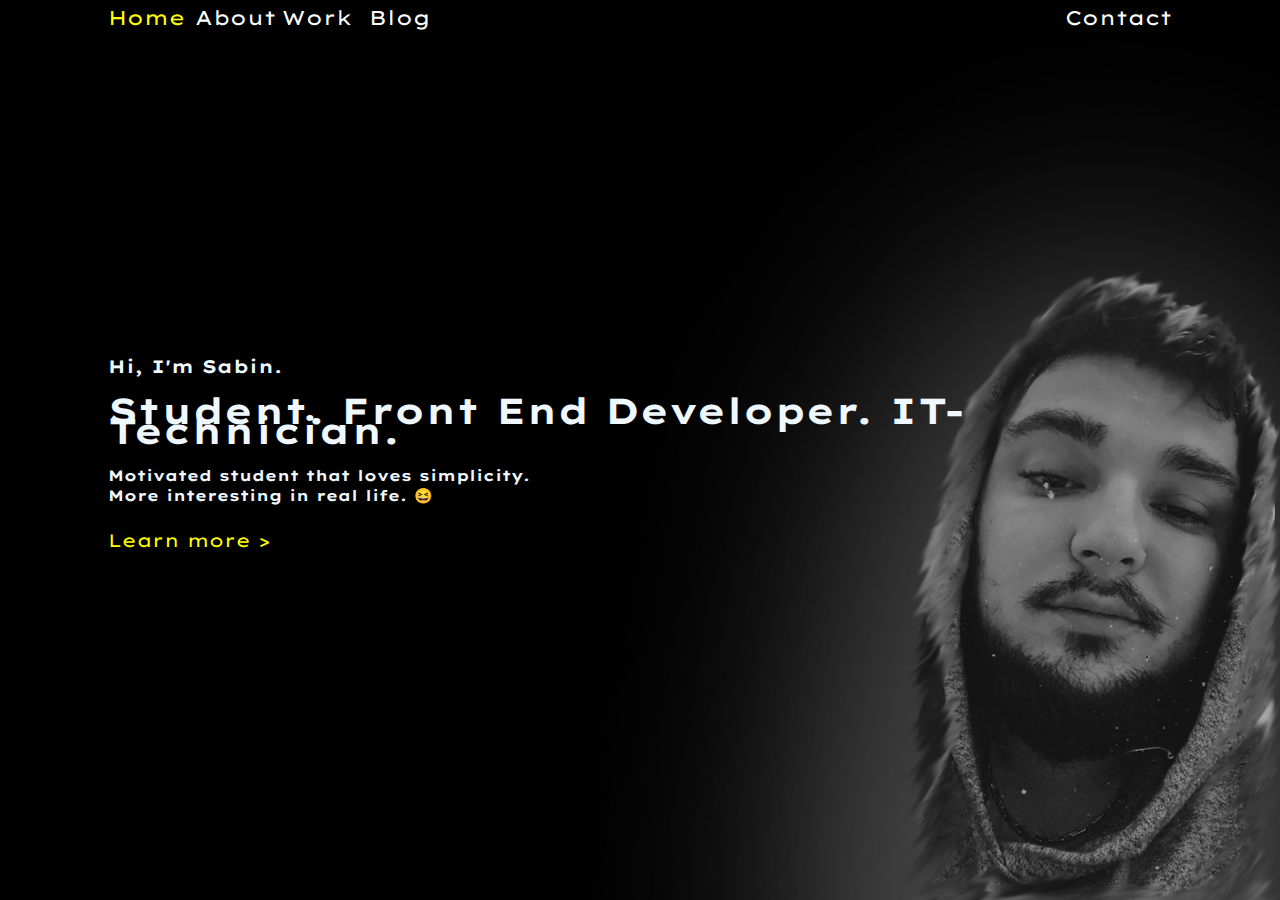
<file: index.html>
<!DOCTYPE html>
<html lang="en">
<head>
    <meta charset="UTF-8">
    <meta name="viewport" content="width=device-width, initial-scale=1.0">
    <title>Document</title>
    <link rel="stylesheet" href="/Resources/style.css">
    <link rel="preconnect" href="https://fonts.gstatic.com">
    <link href="https://fonts.googleapis.com/css2?family=Lexend+Mega&display=swap" rel="stylesheet">    
</head>
<body>
    <header>
        <nav>
            <a href="/index.html" class="Home" style="text-decoration: none; color: yellow;">Home</a>
            <a href="/about.html" class="About" style="text-decoration: none; color: white;">About</a>
            <a href="/work.html" class="Work" style="text-decoration: none; color: white;">Work</a>
            <a href="/blog.html" class="Blog" style="text-decoration: none; color: white;">Blog</a>
            <a href="/contact.html" class="Contact" style="text-decoration: none; color: white;">Contact</a>
        </nav>
    </header>
    <main>
        <article>
            <h4>Hi, I'm Sabin.</h4>
            <h1>Student. Front End Developer. IT-Technician.</h1>
            <h5>Motivated student that loves simplicity. <br>More interesting in real life. 😆</h5>     
            <a href="/about.html" class="about" style="text-decoration: none; color: yellow;">Learn more ></a>
        </article>
    </main>
</body>
</html>
</file>
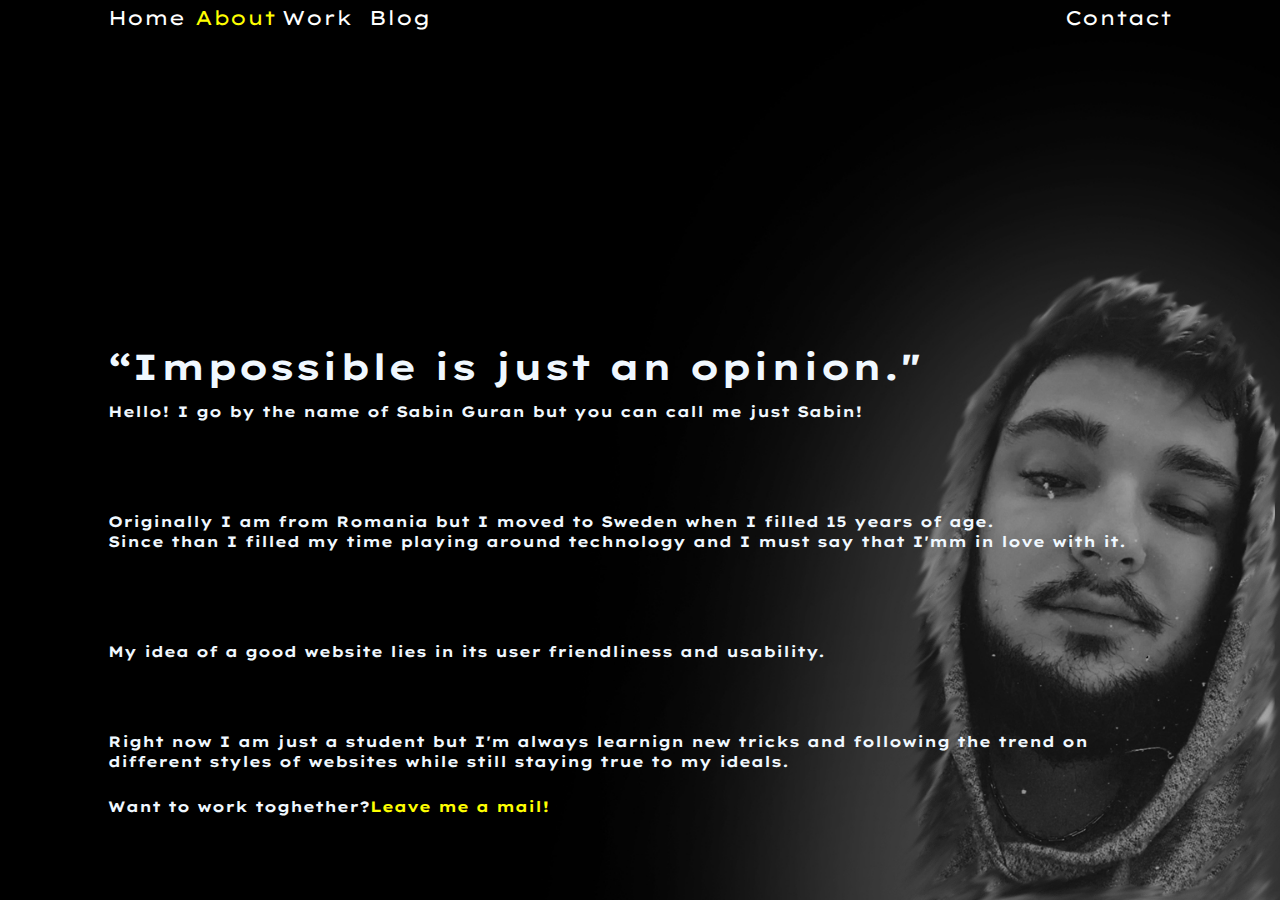
<file: about.html>
<!DOCTYPE html>
<html lang="en">
<head>
    <meta charset="UTF-8">
    <meta name="viewport" content="width=device-width, initial-scale=1.0">
    <title>Document</title>
    <link rel="stylesheet" href="/Resources/style.css">
    <link rel="preconnect" href="https://fonts.gstatic.com">
    <link href="https://fonts.googleapis.com/css2?family=Lexend+Mega&display=swap" rel="stylesheet">    
</head>
<body>
    <header>
        <nav>
            <a href="/index.html" class="Home" style="text-decoration: none; color: white;">Home</a>
            <a href="/about.html" class="About" style="text-decoration: none; color: yellow;">About</a>
            <a href="/work.html" class="Work" style="text-decoration: none; color: white;">Work</a>
            <a href="/blog.html" class="Blog" style="text-decoration: none; color: white;">Blog</a>
            <a href="/contact.html" class="Contact" style="text-decoration: none; color: white;">Contact</a>
        </nav>
    </header>
    <main>
        <article>
            <h1>“Impossible is just an opinion."</h1>
            <h5>Hello! I go by the name of Sabin Guran but you can call me just Sabin!</h5>
            <br>
            <br>
            <h5>Originally I am from Romania but I moved to Sweden when I filled 15 years of age.<br> Since than I filled my time playing around technology and I must say that I'mm in love with it.</h5>  
            <br>
            <br>
            <h5>My idea of a good website lies in its user friendliness and usability. </h5> 
            <br>
            <h5>Right now I am just a student but I'm always learnign new tricks and following the trend on <br> different styles of websites while still staying true to my ideals.</h5>  
            <h5>Want to work toghether?<a href="/contact.html" class="about" style="text-decoration: none; color: yellow;">Leave me a mail!</a></h5>
        </article>
    </main>
</body>
</html>
</file>
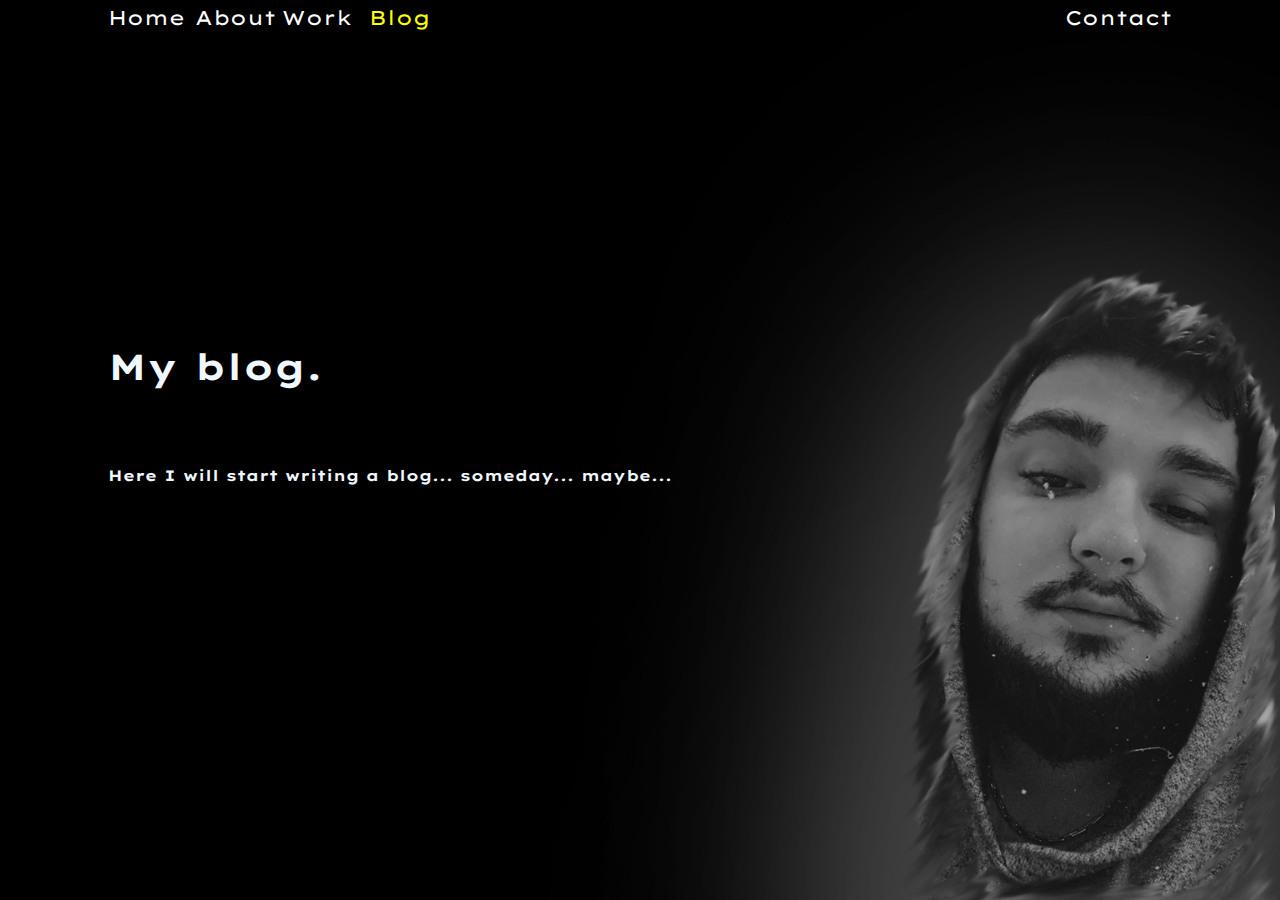
<file: blog.html>
<!DOCTYPE html>
<html lang="en">
<head>
    <meta charset="UTF-8">
    <meta name="viewport" content="width=device-width, initial-scale=1.0">
    <title>Document</title>
    <link rel="stylesheet" href="/Resources/style.css">
    <link rel="preconnect" href="https://fonts.gstatic.com">
    <link href="https://fonts.googleapis.com/css2?family=Lexend+Mega&display=swap" rel="stylesheet">    
</head>
<body>
    <header>
        <nav>
            <a href="/index.html" class="Home" style="text-decoration: none; color: white;">Home</a>
            <a href="/about.html" class="About" style="text-decoration: none; color: white;">About</a>
            <a href="/work.html" class="Work" style="text-decoration: none; color: white;">Work</a>
            <a href="/blog.html" class="Blog" style="text-decoration: none; color: yellow;">Blog</a>
            <a href="/contact.html" class="Contact" style="text-decoration: none; color: white;">Contact</a>
        </nav>
    </header>
    <main>
        <article>
            <h1>My blog.</h1>
            <br>
            <br>
            <h5>Here I will start writing a blog... someday... maybe...</h5>  
            <br>
            <br>
        </article>
    </main>
</body>
</html>
</file>
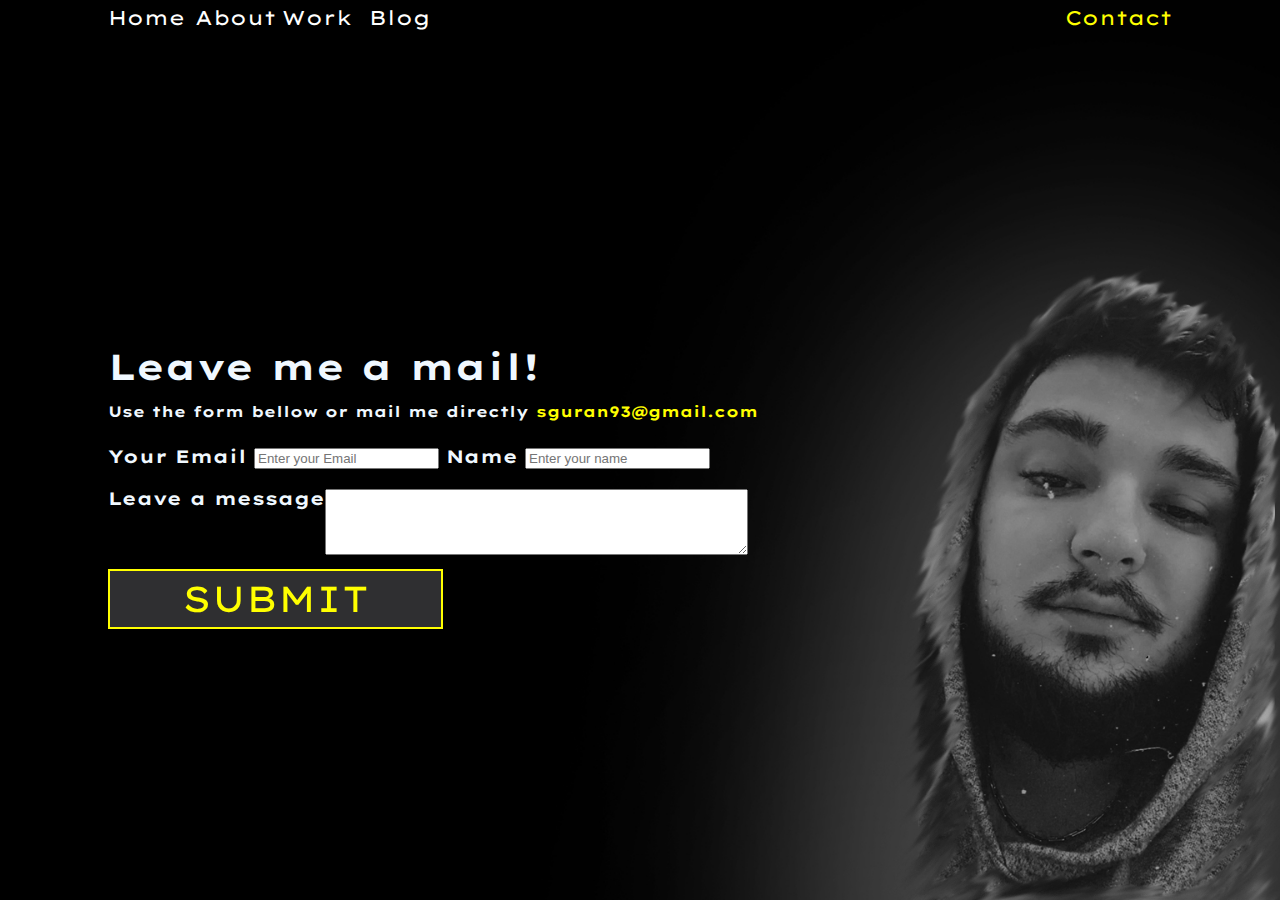
<file: contact.html>
<!DOCTYPE html>
<html lang="en">
<head>
    <meta charset="UTF-8">
    <meta name="viewport" content="width=device-width, initial-scale=1.0">
    <title>Document</title>
    <link rel="stylesheet" href="/Resources/style.css">
    <link rel="preconnect" href="https://fonts.gstatic.com">
    <link href="https://fonts.googleapis.com/css2?family=Lexend+Mega&display=swap" rel="stylesheet">    
</head>
<body>
    <header>
        <nav>
            <a href="/index.html" class="Home" style="text-decoration: none; color: white;">Home</a>
            <a href="/about.html" class="About" style="text-decoration: none; color: white;">About</a>
            <a href="/work.html" class="Work" style="text-decoration: none; color: white;">Work</a>
            <a href="/blog.html" class="Blog" style="text-decoration: none; color: white;">Blog</a>
            <a href="/contact.html" class="Contact" style="text-decoration: none; color: yellow;">Contact</a>
        </nav>
    </header>
    <main>
        <article>
            <h1>Leave me a mail!</h1>
            <h5>Use the form bellow or mail me directly <a href="mailto:sguran93@gmail.com" style="text-decoration: none; color: yellow;">sguran93@gmail.com</a> </h5>

            <label for="email"><b>Your Email</b></label>
            <input type="text" placeholder="Enter your Email" name="Enter email" id="email" required>

            <label for="Name"><b>Name</b></label>
            <input type="text" placeholder="Enter your name" name="Enter Name" id="name" required>

            <br>
            <br>

            <label for="Message" style="position: relative; "><b>Leave a message</b></label>
            <textarea rows="4" cols="50" name="comment" form="usrform" style="position: absolute;"></textarea>
           <br>
           <br>
           <br>
           <br>
            <a href="#" class="submitbutton a">Submit</a>
        </article>
    </main>
</body>
</html>
</file>
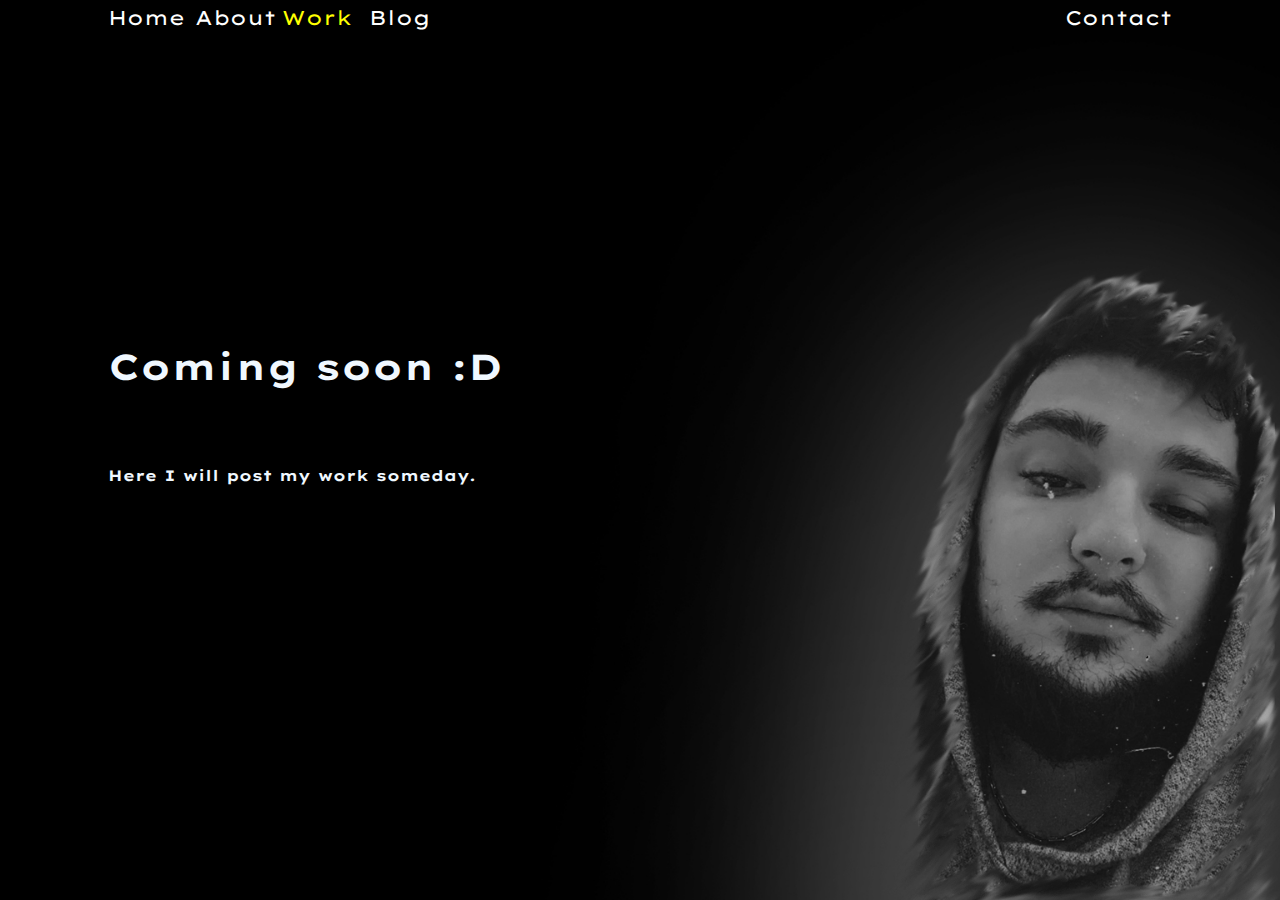
<file: work.html>
<!DOCTYPE html>
<html lang="en">
<head>
    <meta charset="UTF-8">
    <meta name="viewport" content="width=device-width, initial-scale=1.0">
    <title>Document</title>
    <link rel="stylesheet" href="/Resources/style.css">
    <link rel="preconnect" href="https://fonts.gstatic.com">
    <link href="https://fonts.googleapis.com/css2?family=Lexend+Mega&display=swap" rel="stylesheet">    
</head>
<body>
    <header>
        <nav>
            <a href="/index.html" class="Home" style="text-decoration: none; color: white;">Home</a>
            <a href="/about.html" class="About" style="text-decoration: none; color: white;">About</a>
            <a href="/work.html" class="Work" style="text-decoration: none; color: yellow;">Work</a>
            <a href="/blog.html" class="Blog" style="text-decoration: none; color: white;">Blog</a>
            <a href="/contact.html" class="Contact" style="text-decoration: none; color: white;">Contact</a>
        </nav>
    </header>
    <main>
        <article>
            <h1>Coming soon :D</h1>
            <br>
            <br>
            <h5>Here I will post my work someday.</h5>  
            <br>
            <br>
        </article>
    </main>
</body>
</html>
</file>
<file: Resources/style.css>
html    {
    background-color: #000000;
    background-position: 50%;
    background-size: cover;
    background-repeat: no-repeat;
    background-attachment: fixed;
    color: aliceblue;
    margin-left: 100px;
    margin-right: 100px;
    background-image: url(/Resources/pics/bgme.jpg);
    font-size: 14px;
    line-height: 20px;
    font-family: 'Lexend Mega', sans-serif;
    font-size: 18px;
    line-height: 20px;
}




nav {
    color: white;
    font-size: 20px;
    text-decoration: none;
    display: grid;
    grid-template-columns: 0.5fr 0.5fr 0.5fr 0.5fr 3.5fr 0.5fr;
    grid-template-rows: 1fr;
    gap: 0px 0px;
}


.Blank { grid-area: 1 / 5 / 2 / 7; }
.Contact { grid-area: 1 / 6 / 2 / 7; }
.Blog { grid-area: 1 / 4 / 2 / 5; }
.Work { grid-area: 1 / 3 / 2 / 4; }
.About { grid-area: 1 / 2 / 2 / 3; }
.Home { grid-area: 1 / 1 / 2 / 2; }


nav {
    display: grid;
    grid-template-columns: 0.5fr 0.5fr 0.5fr 0.5fr 3.5fr 0.5fr;
    grid-template-rows: 1fr;
    gap: 0px 0px;
    grid-template-areas:
      ". . . . . .";
}

main  {
    display: block;
    padding-top: 305px;
    padding-bottom: 35px;
    -webkit-box-orient: vertical;
    flex-direction: column;
    -webkit-box-pack: center;
    justify-content: center;
    -webkit-box-align: center;
    align-items: center;

}

.submitbutton {
    background: #2f2f31;
    transform: rotateX(0.003deg);
    height: 100vh;
    color: #ffffff;
}


.a {
    color: yellow;
    text-decoration: none;
    font-size: 2em;
    display: inline-block;
    text-transform: uppercase;
    padding: 0.5em 2em;
    border: 2px solid yellow;
    transition: .02s .2s cubic-bezier(.1, 0, .1, 1);
    height: auto;

}

.a::before {
    content: "";
    display: inline-block;
    position: absolute;
    top: 0;
    left: 0;
    right: 100%;
    bottom: 0;
    background: yellow;
    transition: 0.3s 0.2s cubic-bezier(0.1, 0, 0.1, 1), left 0.3s cubic-bezier(0.1, 0, 0.1, 1);
    z-index: -1;
  }

  .a::after {
    content: "";
    display: inline-block;
    background-image: url("https://image.flaticon.com/icons/png/128/109/109617.png");
    position: absolute;
    top: 0;
    left: calc(100% - 3em);
    right: 3em;
    bottom: 0;
    background-size: 1.5em;
    background-repeat: no-repeat;
    background-position: center;
    transition: right 0.3s cubic-bezier(0.1, 0, 0.1, 1);
  }
  .a:hover {
    padding: 0.5em 3.5em 0.5em 0.5em;
  }
  .a:hover::before {
    left: calc(100% - 3em);
    right: 0;
    transition: 0.3s cubic-bezier(0.1, 0, 0.1, 1), left 0.3s 0.2s cubic-bezier(0.1, 0, 0.1, 1);
  }
  .a:hover::after {
    right: 0;
    transition: right 0.3s 0.2s cubic-bezier(0.1, 0, 0.1, 1);
  }
</file>
